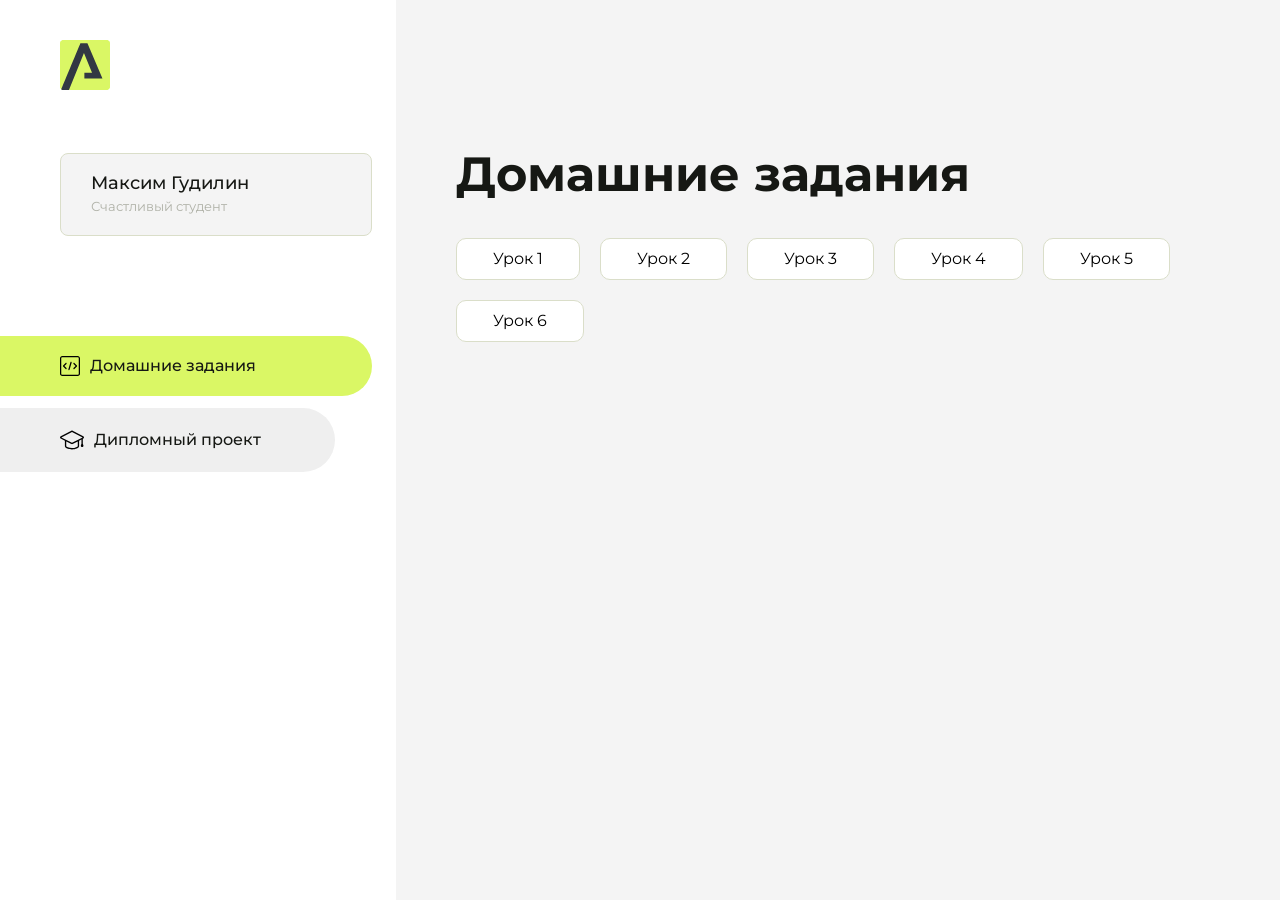
<file: index.html>
<!DOCTYPE html>
<html lang="en">
<head>
    <meta charset="UTF-8">
    <meta name="viewport" content="width=device-width, initial-scale=1.0">
    <title>Домашняя работа</title>
    <link rel="shortcut icon" href="src/logo.ico" type="image/x-icon">
    <link rel="preconnect" href="https://fonts.googleapis.com">
    <link rel="preconnect" href="https://fonts.gstatic.com" crossorigin>
    <link href="https://fonts.googleapis.com/css2?family=Montserrat:wght@400;500;700&family=Rubik:wght@500&display=swap"
          rel="stylesheet">
    <link rel="stylesheet" href="src/style.css">
</head>
<body id="body">
<div class="overlay" id="overlay"></div>
<div class="layout">
    <div class="burger" id="burger">
        <svg viewBox="0 0 24 24" fill="none" xmlns="http://www.w3.org/2000/svg">
            <g id="SVGRepo_bgCarrier" stroke-width="0"></g>
            <g id="SVGRepo_tracerCarrier" stroke-linecap="round" stroke-linejoin="round"></g>
            <g id="SVGRepo_iconCarrier">
                <path d="M4 18L20 18" stroke="#DAF765" stroke-width="2" stroke-linecap="round"></path>
                <path d="M4 12L20 12" stroke="#DAF765" stroke-width="2" stroke-linecap="round"></path>
                <path d="M4 6L20 6" stroke="#DAF765" stroke-width="2" stroke-linecap="round"></path>
            </g>
        </svg>
    </div>
    <aside class="sidebar" id="sidebar">
        <div class="sidebar__inner">
            <div class="logo">
                <svg width="50" height="50" viewBox="0 0 50 50" fill="none" xmlns="http://www.w3.org/2000/svg">
                    <g clip-path="url(#clip0_513_74730)">
                        <path d="M46.17 -0.257004H3.83C1.57281 -0.257004 -0.257 1.57281 -0.257 3.83V46.17C-0.257 48.4272 1.57281 50.257 3.83 50.257H46.17C48.4272 50.257 50.257 48.4272 50.257 46.17V3.83C50.257 1.57281 48.4272 -0.257004 46.17 -0.257004Z"
                              fill="#DAF765"/>
                        <path d="M24.375 38.4H42.461L27.441 3.1585H20.4355C20.4355 3.1585 6.7895 35.881 1.1945 49.294C2.015 50.0275 3.0945 50.257 3.6945 50.257H8.8445L23.954 13.07L32.0465 32.8285H24.375V38.4Z"
                              fill="#323843"/>
                    </g>
                    <defs>
                        <clipPath id="clip0_513_74730">
                            <rect width="50" height="50" fill="white"/>
                        </clipPath>
                    </defs>
                </svg>
            </div>
            <div class="sidebar__user">
                <div class="sidebar__name">Максим Гудилин</div>
                <div class="sidebar__text">Счастливый студент</div>
            </div>
            <div class="sidebar__tabs">
                <div class="sidebar__item">
                    <button class="sidebar__button active" id="tasks">
                        <svg xmlns="http://www.w3.org/2000/svg" width="20" height="20" viewBox="0 0 20 20" fill="none">
                            <g clip-path="url(#clip0_704_74543)">
                                <path d="M17.7083 20H2.29167C1.0275 20 0 18.9725 0 17.7083V2.29167C0 1.0275 1.0275 0 2.29167 0H17.7083C18.9725 0 20 1.0275 20 2.29167V17.7083C20 18.9725 18.9725 20 17.7083 20ZM2.29167 1.25C1.7175 1.25 1.25 1.7175 1.25 2.29167V17.7083C1.25 18.2825 1.7175 18.75 2.29167 18.75H17.7083C18.2825 18.75 18.75 18.2825 18.75 17.7083V2.29167C18.75 1.7175 18.2825 1.25 17.7083 1.25H2.29167Z"
                                      fill="black"/>
                                <path d="M6.04167 13.125C5.88167 13.125 5.72167 13.0642 5.6 12.9417L3.1 10.4417C2.85583 10.1975 2.85583 9.80167 3.1 9.5575L5.6 7.0575C5.84417 6.81333 6.24 6.81333 6.48417 7.0575C6.72833 7.30167 6.72833 7.6975 6.48417 7.94167L4.42583 10L6.48417 12.0583C6.72833 12.3025 6.72833 12.6983 6.48417 12.9425C6.36167 13.0642 6.20167 13.125 6.04167 13.125Z"
                                      fill="black"/>
                                <path d="M8.95833 14.1667C8.9 14.1667 8.84 14.1583 8.78167 14.1417C8.45083 14.0442 8.26083 13.6967 8.35833 13.3658L10.4417 6.28251C10.5392 5.95084 10.8892 5.76417 11.2175 5.85917C11.5483 5.95667 11.7383 6.30417 11.6408 6.63501L9.5575 13.7183C9.47833 13.9908 9.22833 14.1667 8.95833 14.1667Z"
                                      fill="black"/>
                                <path d="M13.9583 13.125C13.7983 13.125 13.6383 13.0642 13.5167 12.9417C13.2725 12.6975 13.2725 12.3017 13.5167 12.0575L15.575 9.99916L13.5167 7.94083C13.2725 7.69666 13.2725 7.30083 13.5167 7.05666C13.7608 6.81249 14.1567 6.81249 14.4008 7.05666L16.9008 9.55666C17.145 9.80083 17.145 10.1967 16.9008 10.4408L14.4008 12.9408C14.2783 13.0642 14.1183 13.125 13.9583 13.125Z"
                                      fill="black"/>
                            </g>
                            <defs>
                                <clipPath id="clip0_704_74543">
                                    <rect width="20" height="20" fill="white"/>
                                </clipPath>
                            </defs>
                        </svg>
                        <span>Домашние задания</span></button>
                </div>
                <div class="sidebar__item">
                    <button class="sidebar__button" id="diplom">
                        <svg xmlns="http://www.w3.org/2000/svg" width="24" height="24" viewBox="0 0 24 24" fill="none">
                            <g clip-path="url(#clip0_704_74553)">
                                <path d="M23.2628 10.5971C23.7176 10.365 24 9.90375 24 9.39337C24 8.883 23.7176 8.42175 23.2628 8.18962L12.6135 2.75362C12.2291 2.55824 11.7705 2.55787 11.3854 2.75399L0.736875 8.19C0.282375 8.42175 0 8.883 0 9.39337C0 9.90375 0.282375 10.365 0.736875 10.5971L4.89038 12.7177V18.2074C4.89038 19.8154 8.412 21.393 12 21.393C15.5884 21.393 19.1096 19.815 19.1096 18.2074V12.7174L21.4609 11.517V15.8017L20.901 17.2305C20.7409 17.6389 20.7934 18.0994 21.0405 18.4616C21.2876 18.8246 21.6979 19.041 22.1366 19.041C22.5754 19.041 22.9852 18.8246 23.2324 18.462C23.4795 18.099 23.532 17.6385 23.3719 17.2301L22.8124 15.8021V10.827L23.2628 10.5971ZM17.7623 18.1721C17.6198 18.6375 15.3491 20.0419 12 20.0419C8.65088 20.0419 6.38025 18.6375 6.2415 18.2074V12.3037L6.23887 12.3019C6.23812 12.057 6.1065 11.8207 5.87325 11.7019L1.3515 9.39337L12 3.95737L22.6489 9.39337L12 14.8294L5.87325 11.7019C5.54063 11.5331 4.6695 11.6674 4.5 12C4.33012 12.3322 4.55813 12.5479 4.89038 12.7177L11.3857 16.0331C11.5781 16.1314 11.7889 16.1805 12 16.1805C12.2107 16.1805 12.4222 16.1314 12.6146 16.0331L17.7593 13.407L17.7623 18.1721Z"
                                      fill="black"/>
                            </g>
                            <defs>
                                <clipPath id="clip0_704_74553">
                                    <rect width="24" height="24" fill="white"/>
                                </clipPath>
                            </defs>
                        </svg>
                        <span>Дипломный проект</span></button>
                </div>
            </div>
        </div>

    </aside>
    <div class="content">
        <div class="container">
            <div class="content__block" id="tasksBlock">
                <div class="content__title">Домашние задания</div>
                <ul class="content__list">
                    <li class="content__list-item">
                        <a href="Hello aroken ru/index.html">Урок 1</a>
                    </li>
                      <li class="content__list-item">
                        <a href="First practic/index.html">Урок 2</a>
                    </li>
                    <li class="content__list-item">
                        <a href="homework_tables/index.html">Урок 3</a>
                    </li>
                     <li class="content__list-item">
                        <a href="homework-forms/index.html">Урок 4</a>
                    </li>
                      <li class="content__list-item">
                        <a href="Fit-studio/article.html">Урок 5</a>
                    </li>
                     <li class="content__list-item">
                        <a href="homework-flex/index.html">Урок 6</a>
                    </li>
                </ul>
            </div>
            <div class="content__block hidden" id="diplomBlock">
                <div class="content__title">Дипломный проект</div>
                <div class="content__list-diplom">
                    <a href="ПАПКА-С-НОМЕРОМ-УРОКА">Ссылка на ДЗ</a>
                </div>
                <div class="content__decor">
                    <div class="content__decor-text">Давай проверим, чему ты научился!</div>
                    <div class="content__decor-img">
                        <img src="src/decor.png" alt="decor">
                    </div>
                </div>
            </div>
        </div>
    </div>
</div>
<script src="src/index.js"></script>
</body>
</html>
</file>
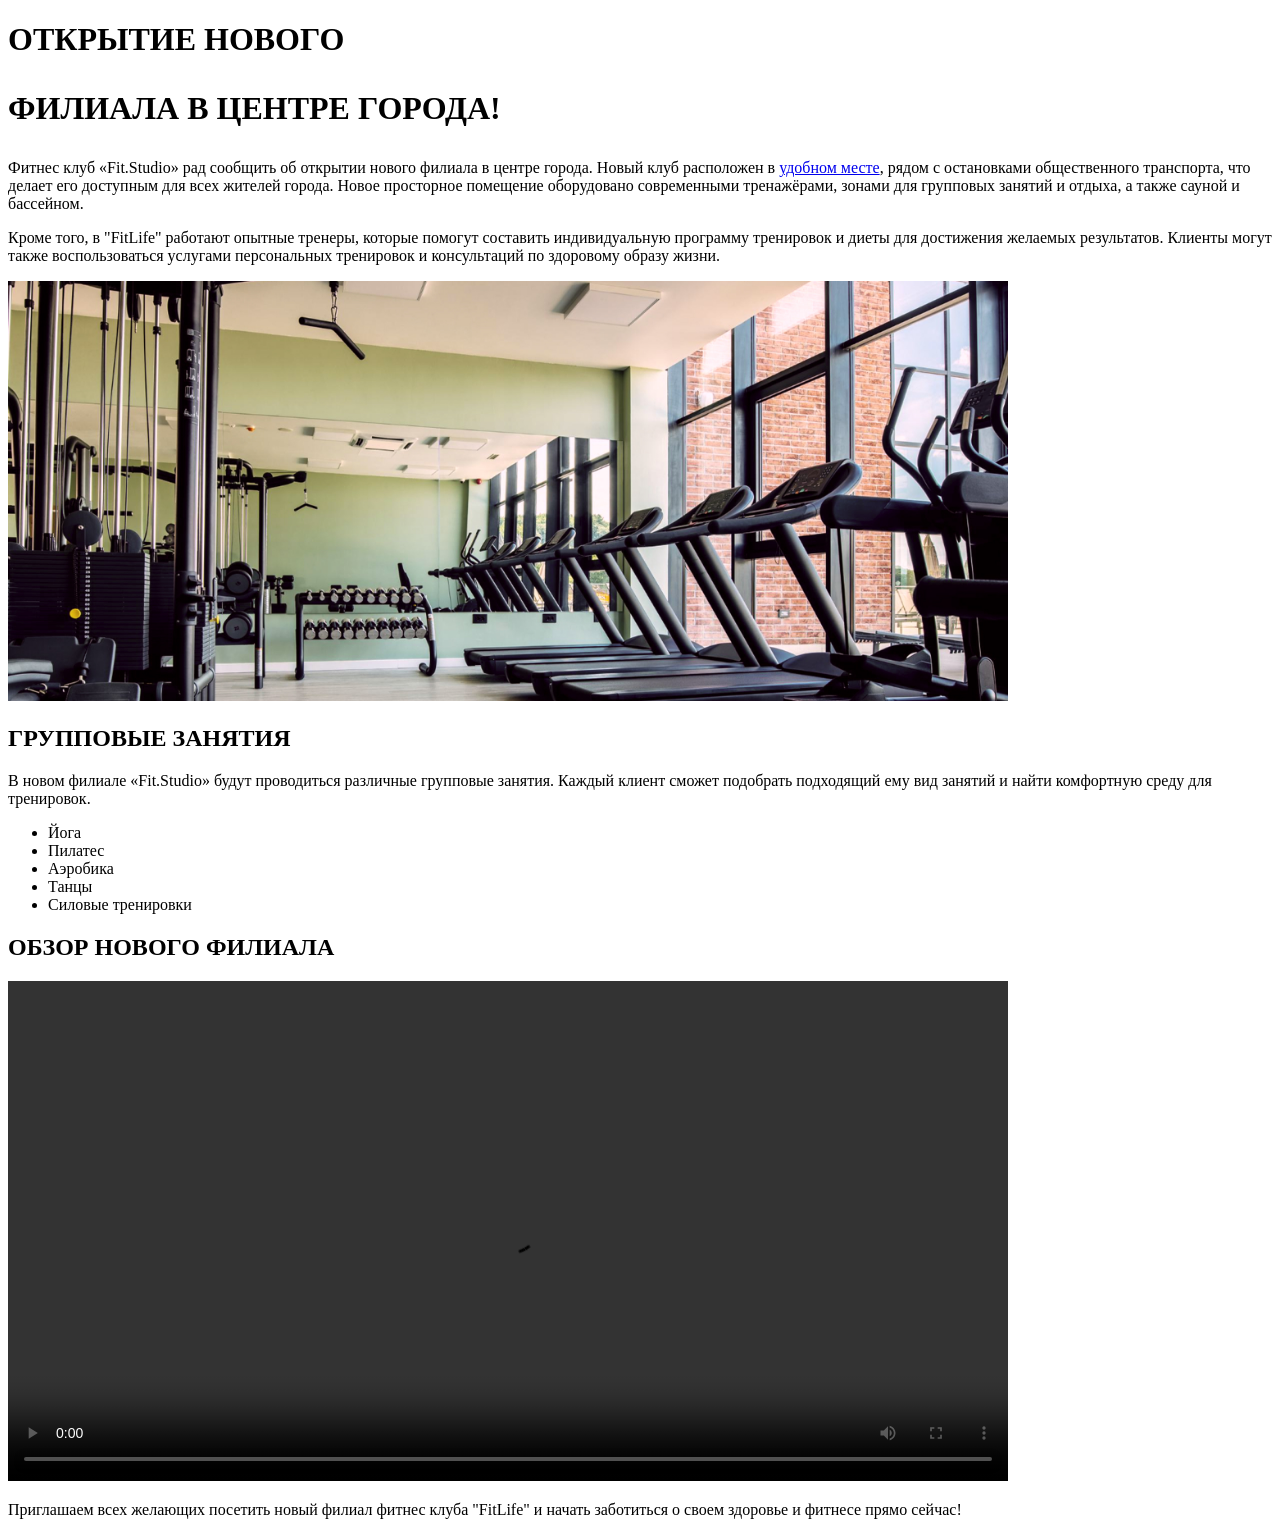
<file: First practic/index.html>
<!doctype html>
<html lang="ru">
  <head>
    <meta charset="UTF-8" />
    <meta name="viewport" content="width=device-width, initial-scale=1.0" />
    <title>Fit.Studio</title>
    <link
      rel="shortcut icon"
      href="./images/favicon.webp"
      type="image/x-icon"
    />
  </head>
  <body>
    <h1>
      ОТКРЫТИЕ НОВОГО
      <p>ФИЛИАЛА В ЦЕНТРЕ ГОРОДА!</p>
    </h1>
    <p>
      Фитнес клуб «Fit.Studio» рад сообщить об открытии нового филиала в центре
      города. Новый клуб расположен в
      <a
        href="https://yandex.ru/maps/org/xfit/1140513262/?ll=34.321524%2C53.262322&z=14"
        >удобном месте</a
      >, рядом с остановками общественного транспорта, что делает его доступным
      для всех жителей города. Новое просторное помещение оборудовано
      современными тренажёрами, зонами для групповых занятий и отдыха, а также
      сауной и бассейном.
    </p>
    <p>
      Кроме того, в "FitLife" работают опытные тренеры, которые помогут
      составить индивидуальную программу тренировок и диеты для достижения
      желаемых результатов. Клиенты могут также воспользоваться услугами
      персональных тренировок и консультаций по здоровому образу жизни.
    </p>

    <p>
      <img
        src="./images/gym-image.jpg"
        alt="Фото внутри тренажёрного зала"
        width="1000"
      />
    </p>
    <h2>ГРУППОВЫЕ ЗАНЯТИЯ</h2>
    <p>
      В новом филиале «Fit.Studio» будут проводиться различные групповые
      занятия. Каждый клиент сможет подобрать подходящий ему вид занятий и найти
      комфортную среду для тренировок.
    </p>
    <ul>
      <li>Йога</li>
      <li>Пилатес</li>
      <li>Аэробика</li>
      <li>Танцы</li>
      <li>Силовые тренировки</li>
    </ul>
    <h2>ОБЗОР НОВОГО ФИЛИАЛА</h2>
    <p><video src="./videos/gym-video.mp4" controls="" width="1000"></video></p>
    <p>
      Приглашаем всех желающих посетить новый филиал фитнес клуба "FitLife" и
      начать заботиться о своем здоровье и фитнесе прямо сейчас!
    </p>
  </body>
</html>
</file>
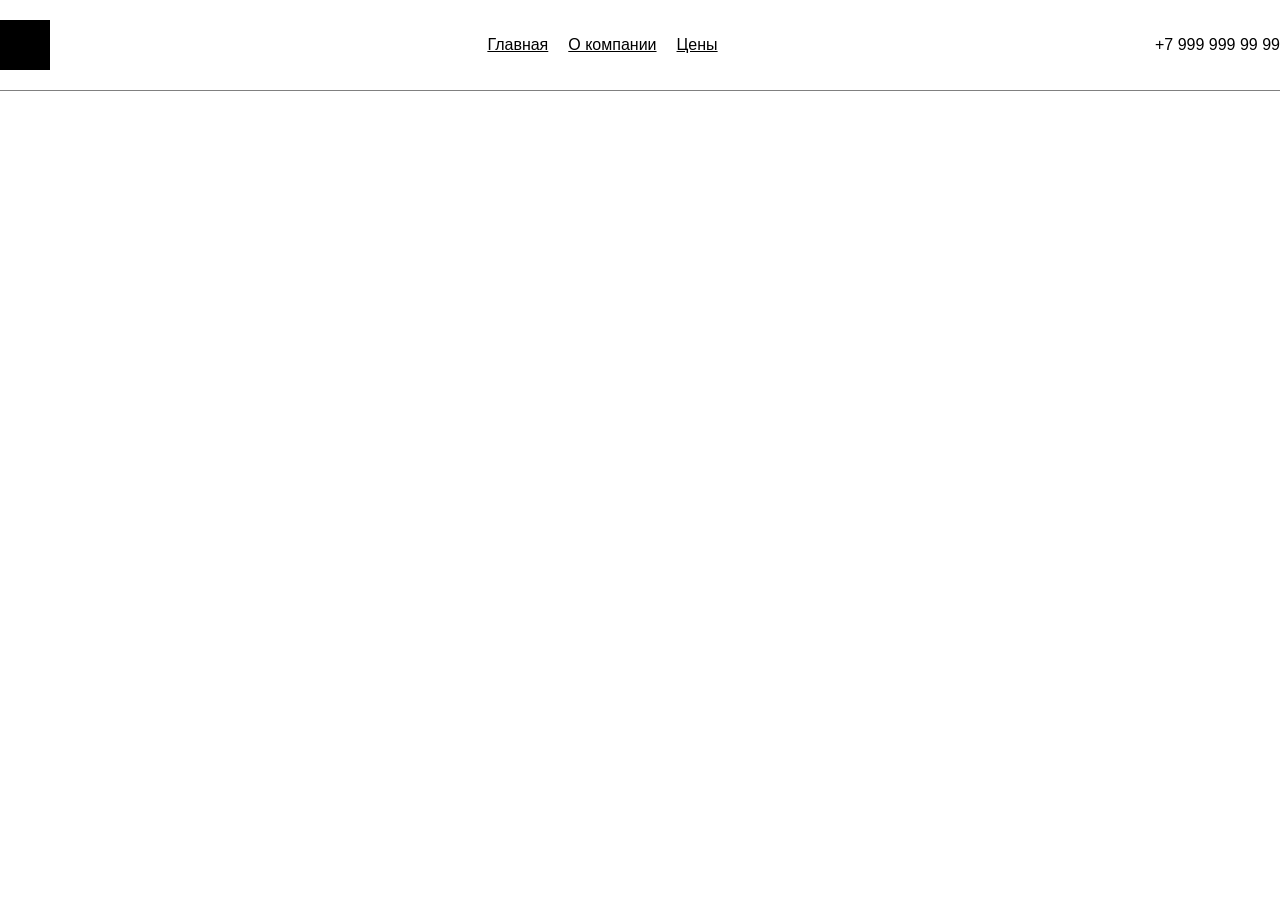
<file: homework-flex/index.html>
<!doctype html>
<html lang="ru">
  <head>
    <meta charset="UTF-8" />
    <meta name="viewport" content="width=device-width, initial-scale=1.0" />
    <title>Flexbox</title>
    <link rel="stylesheet" href="./css/normalize.css" />
    <link rel="stylesheet" href="./css/style.css" />
  </head>
  <body>
    <header class="header">
      <div class="container header-container">
        <a class="logo" href="#"></a>
        <ul>
          <li><a class="alink" href="#">Главная</a></li>
          <li><a class="alink" href="#">О компании</a></li>
          <li><a class="alink" href="#">Цены</a></li>
        </ul>
        <a class="tell alink" href="tel:+7 999 999 99 99">+7 999 999 99 99</a>
      </div>
    </header>
  </body>
</html>
</file>
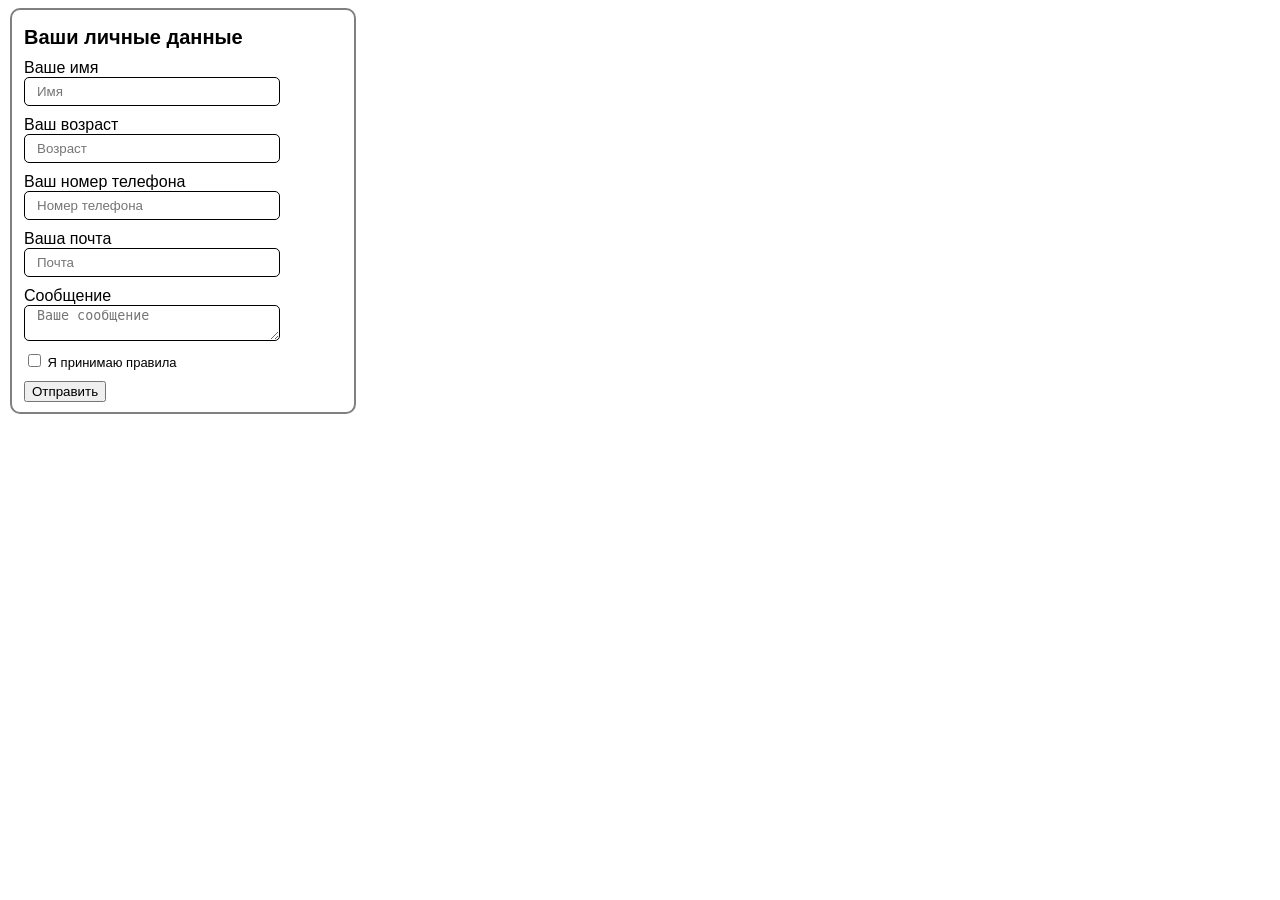
<file: homework-forms/index.html>
<!doctype html>
<html lang="en">
  <head>
    <meta charset="UTF-8" />
    <meta name="viewport" content="width=device-width, initial-scale=1.0" />
    <title>Практика по формам</title>
    <link rel="stylesheet" href="./css/style.css" />
  </head>
  <body>
    <form>
      <fieldset class="fieldset">
        <h2>Ваши личные данные</h2>
        <label
          >Ваше имя<input class="blok" type="text" required placeholder="Имя"
        /></label>
        <label
          >Ваш возраст<input
            class="blok"
            type="number"
            required
            placeholder="Возраст"
        /></label>
        <label
          >Ваш номер телефона<input
            class="blok"
            type="tel"
            required
            placeholder="Номер телефона"
        /></label>
        <label
          >Ваша почта<input
            class="blok"
            type="email"
            required
            placeholder="Почта"
        /></label>
        <label
          >Сообщение
          <textarea
            class="blok"
            required
            placeholder="Ваше сообщение"
          ></textarea>
        </label>
        <label class="checkbox"
          ><input type="checkbox" required /> Я принимаю правила</label
        >
        <button class="button">Отправить</button>
      </fieldset>
    </form>
  </body>
</html>
</file>
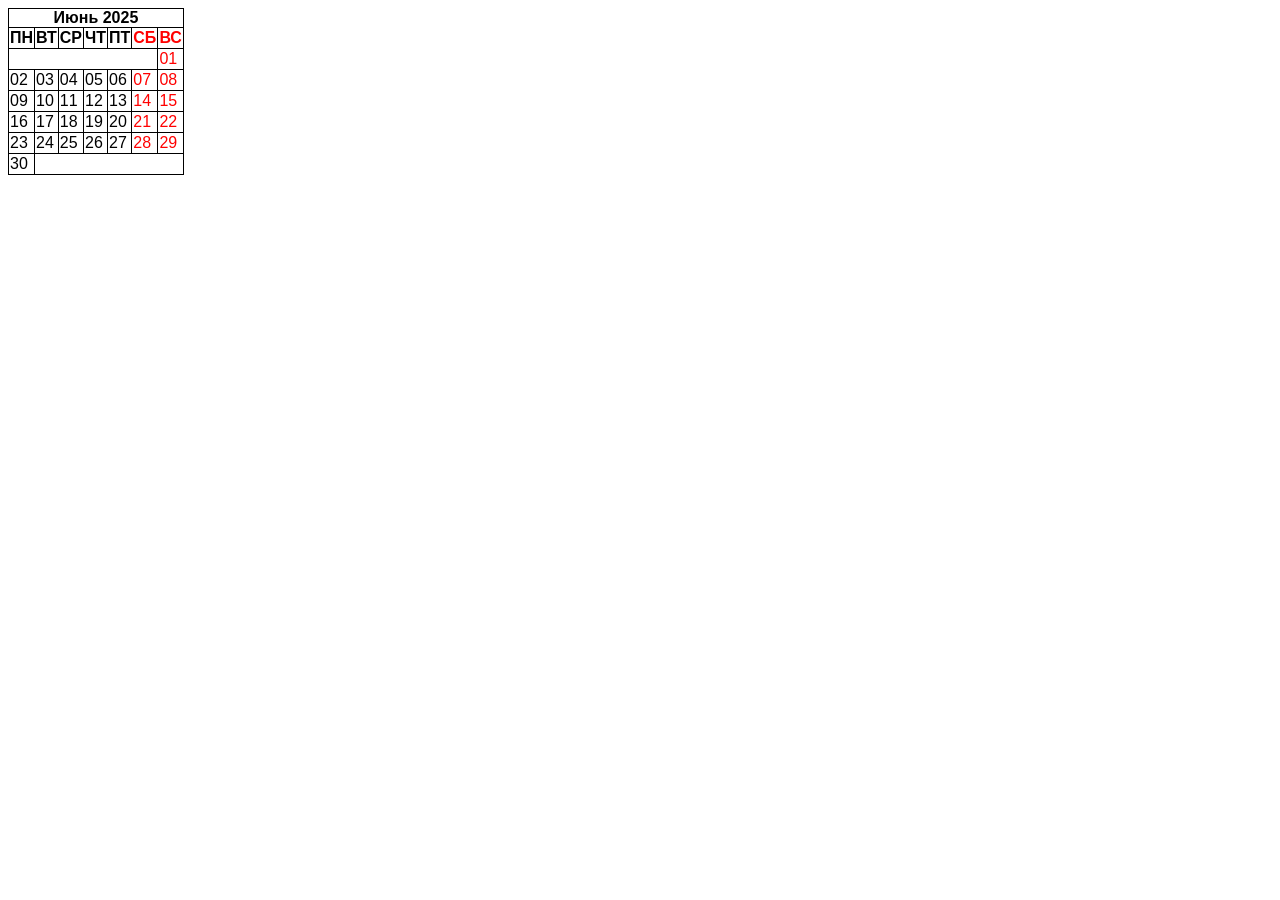
<file: homework_tables/index.html>
<!doctype html>
<html lang="en">
  <head>
    <meta charset="UTF-8" />
    <meta name="viewport" content="width=device-width, initial-scale=1.0" />
    <title>Практика по таблицам</title>
    <link rel="stylesheet" href="./css/style.css" />
  </head>
  <body>
    <table>
      <caption>
        Июнь 2025
      </caption>
      <thead>
        <tr>
          <th>ПН</th>
          <th>ВТ</th>
          <th>СР</th>
          <th>ЧТ</th>
          <th>ПТ</th>
          <th class="color">СБ</th>
          <th class="color">ВС</th>
        </tr>
      </thead>
      <tbody>
        <tr>
          <td colspan="6"></td>
          <td class="color">01</td>
        </tr>
        <tr>
          <td>02</td>
          <td>03</td>
          <td>04</td>
          <td>05</td>
          <td>06</td>
          <td class="color">07</td>
          <td class="color">08</td>
        </tr>
        <tr>
          <td>09</td>
          <td>10</td>
          <td>11</td>
          <td>12</td>
          <td>13</td>
          <td class="color">14</td>
          <td class="color">15</td>
        </tr>
        <tr>
          <td>16</td>
          <td>17</td>
          <td>18</td>
          <td>19</td>
          <td>20</td>
          <td class="color">21</td>
          <td class="color">22</td>
        </tr>
        <tr>
          <td>23</td>
          <td>24</td>
          <td>25</td>
          <td>26</td>
          <td>27</td>
          <td class="color">28</td>
          <td class="color">29</td>
        </tr>
        <tr>
          <td>30</td>
          <td colspan="6"></td>
        </tr>
      </tbody>
    </table>
  </body>
</html>
</file>
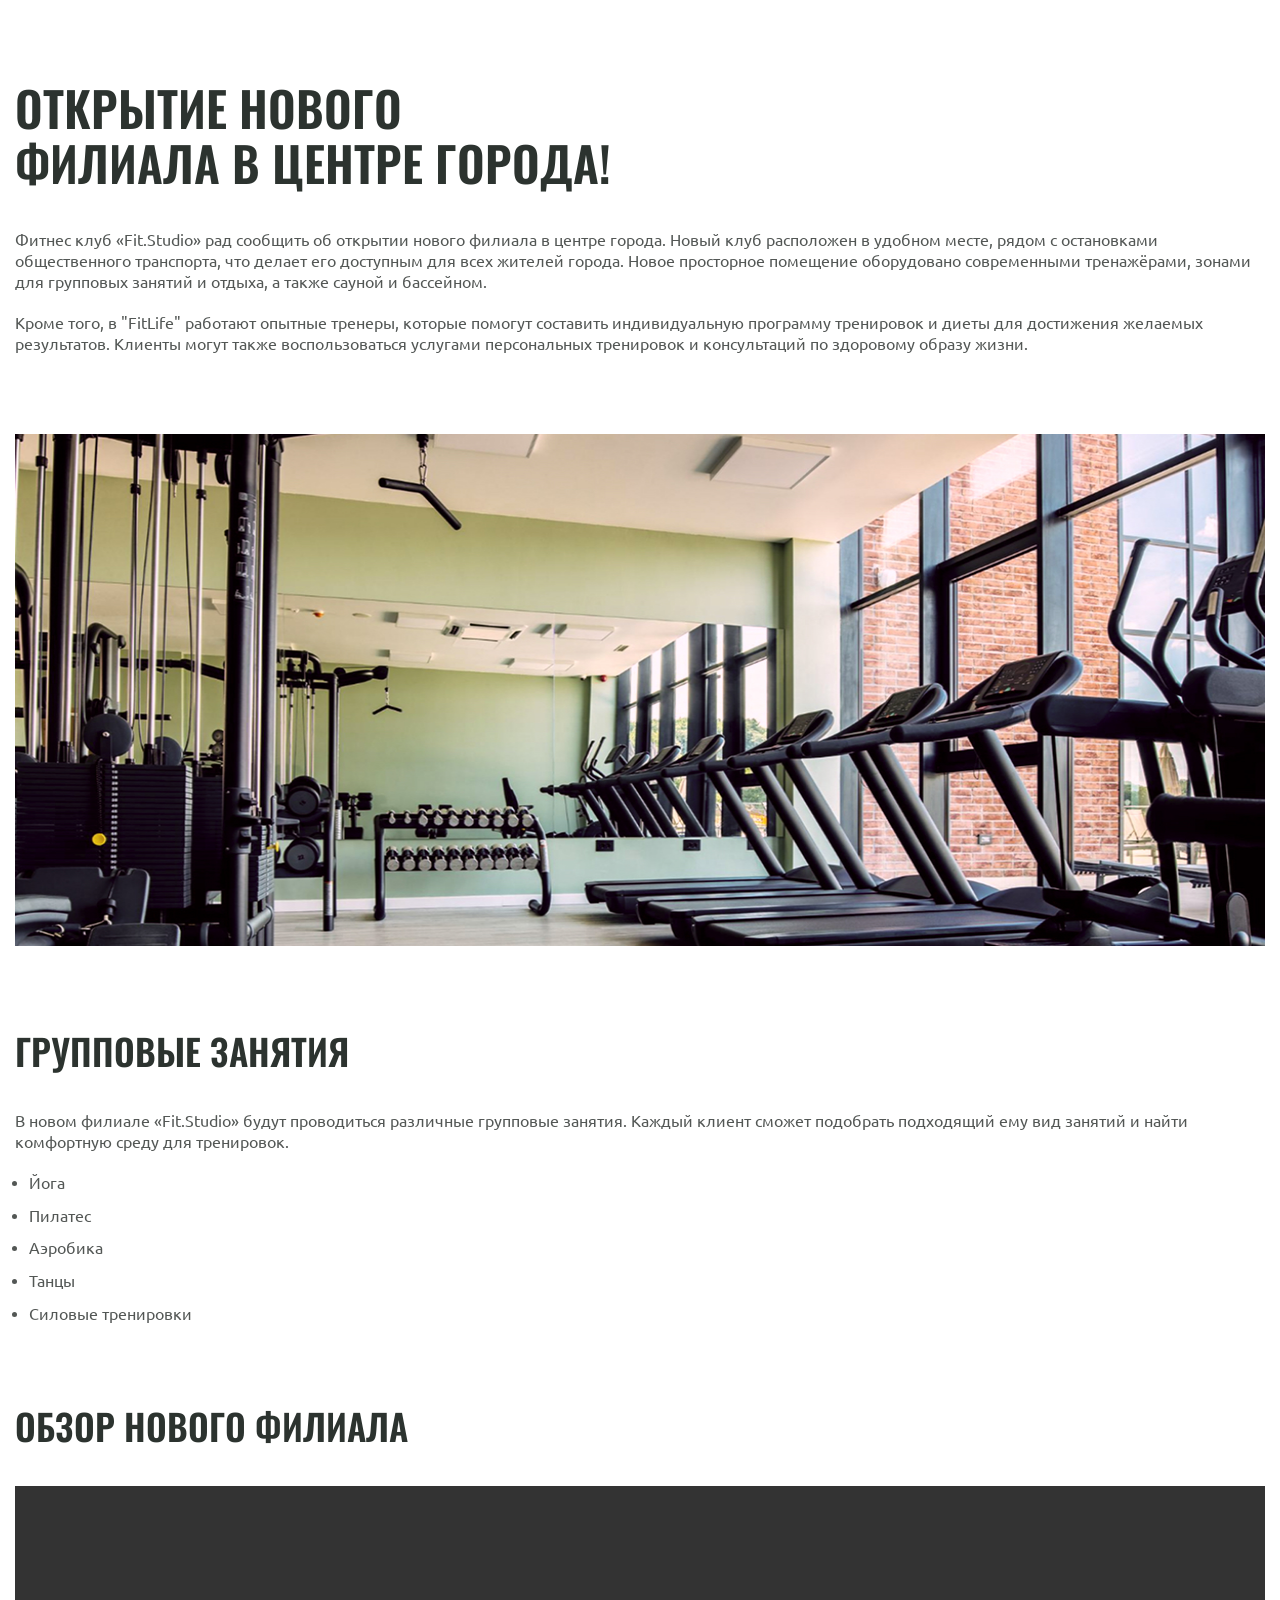
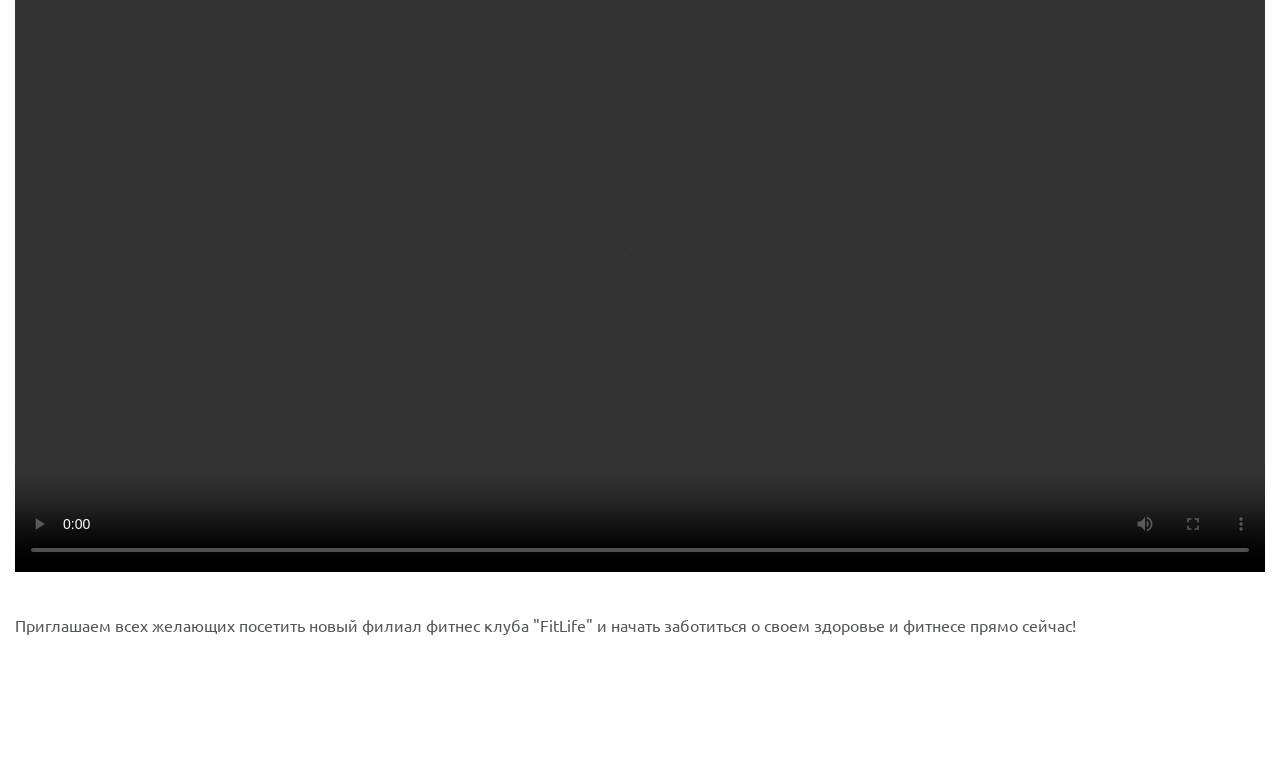
<file: Fit-studio/article.html>
<!doctype html>
<html lang="rus">
  <head>
    <meta charset="UTF-8" />
    <meta name="viewport" content="width=device-width, initial-scale=1.0" />
    <title>Fit studio - открытие нового филиала!</title>
    <link rel="stylesheet" href="./css/normalize.css" />
    <link rel="stylesheet" href="./css/fonts.css" />
    <link rel="stylesheet" href="./css/article.css" />
  </head>
  <body>
    <article class="article">
      <div class="container">
        <h1 class="article-title-large">
          Открытие нового филиала в центре города!
        </h1>
        <p class="article-text">
          Фитнес клуб «Fit.Studio» рад сообщить об открытии нового филиала
          в центре города. Новый клуб расположен в удобном месте, рядом
          с остановками общественного транспорта, что делает его доступным
          для всех жителей города. Новое просторное помещение оборудовано
          современными тренажёрами, зонами для групповых занятий и отдыха,
          а также сауной и бассейном.
        </p>
        <p class="article-text article-mb">
          Кроме того, в "FitLife" работают опытные тренеры, которые помогут
          составить индивидуальную программу тренировок и диеты для достижения
          желаемых результатов. Клиенты могут также воспользоваться услугами
          персональных тренировок и консультаций по здоровому образу жизни.
        </p>
        <img
          class="article-img article-mb"
          src="./images/jim-img.jpg"
          width="1220"
          height="512"
          alt="Тренажерный зал"
        />
        <h2 class="article-title article-title-medium">Групповые занятия</h2>
        <p class="article-text">
          В новом филиале «Fit.Studio» будут проводиться различные групповые
          занятия. Каждый клиент сможет подобрать подходящий ему вид занятий
          и найти комфортную среду для тренировок.
        </p>
        <ul class="article-list article-text article-mb">
          <li class="article-item">Йога</li>
          <li class="article-item">Пилатес</li>
          <li class="article-item">Аэробика</li>
          <li class="article-item">Танцы</li>
          <li class="article-item">Силовые тренировки</li>
        </ul>
        <h2 class="article-title article-title-medium">Обзор нового филиала</h2>
        <video
          class="article-video"
          src="./videos/gym-video.mp4"
          width="1220"
          height="686"
          controls
        ></video>
        <p class="article-text">
          Приглашаем всех желающих посетить новый филиал фитнес клуба "FitLife"
          и начать заботиться о своем здоровье и фитнесе прямо сейчас!
        </p>
      </div>
    </article>
  </body>
</html>
</file>
<file: src/style.css>
*{padding: 0;margin: 0;border: 0;}
*,*:before,*:after{-webkit-box-sizing: border-box;box-sizing: border-box;}
:focus,:active{outline: none;}
a:focus,a:active{outline: none;}
nav,footer,header,aside{display: block;}
html,body{
    height:100%;width:100%;
    font-size:100%;line-height:1;-ms-text-size-adjust:100%;-moz-text-size-adjust:100%;-webkit-text-size-adjust:100%;}
input,button,textarea{font-family:inherit;}
input::-ms-clear{display: none;}
button{cursor: pointer;}
button::-moz-focus-inner{padding:0;border:0;}
a,a:visited{text-decoration: none;}
a:hover{text-decoration: none;}
ul li{list-style: none;}
img{vertical-align: top;}
h1,h2,h3,h4,h5,h6{font-size:inherit;font-weight: inherit;}
a{color:inherit;}



body {
    font-family: "Montserrat",SansSerif;
    color: black;
}

body.overflow {
    overflow: hidden;
}



.layout {
    display: -webkit-box;
    display: -ms-flexbox;
    display: flex;
    min-height: 100vh;
}

.sidebar {
    padding: 40px 24px 40px 0;
    -ms-flex-negative: 0;
    flex-shrink: 0;
    background-color: white;
}



.content {
    -webkit-box-flex: 1;
    -ms-flex-positive: 1;
    flex-grow: 1;
    background-color: #F4F4F4;
}

.container {
    display: -webkit-box;
    display: -ms-flexbox;
    display: flex;
    -webkit-box-orient: vertical;
    -webkit-box-direction: normal;
    -ms-flex-direction: column;
    flex-direction: column;
    -webkit-box-pack: center;
    -ms-flex-pack: center;
    justify-content: center;
    -webkit-box-align: center;
    -ms-flex-align: center;
    align-items: center;
    padding: 150px 60px 80px 60px;
}


.logo {
    margin-left: 60px;
    margin-bottom: 60px;
}

.sidebar__user {
    background-color: #F4F4F4;
    padding: 20px 30px;
    margin-left: 60px;
    margin-bottom: 100px;
    border-radius: 8px;
    border: 1px solid #DADEC9;
}

.sidebar__name {
    color:#161814;
    font-size: 18px;
    font-weight: 500;
    margin-bottom: 6px;
}

.sidebar__text {
    color: #AFB1A7;
    font-size: 13px;
    font-weight: 400;
    line-height: 130%; /* 16.9px */
}

.sidebar__item {
    width: 372px;
}

.sidebar__button {
    display: -webkit-box;
    display: -ms-flexbox;
    display: flex;
    -webkit-box-align: center;
    -ms-flex-align: center;
    align-items: center;
    gap: 10px;
    padding: 20px 60px;
    margin-bottom: 12px;
    border-radius: 0px 100px 100px 0px;
    -webkit-transition: all .5s;
    -o-transition: all .5s;
    transition: all .5s;
    cursor: pointer;
    width: 90%;
    color:#161814;
    font-size: 16px;
    font-weight: 500;
}

.sidebar__button.active , .sidebar__button:hover {
    width: 100%;
    background-color: #DAF765;
}


.content__title {
    color: #161814;
    font-size: 48px;
    font-weight: 700;
    margin-bottom: 40px;
}

.content__list {
    display: -webkit-box;
    display: -ms-flexbox;
    display: flex;
    -webkit-box-align: center;
    -ms-flex-align: center;
    align-items: center;
    -ms-flex-wrap: wrap;
    flex-wrap: wrap;
    gap: 20px;
}



.content__list-item  {
    cursor: pointer;
    padding: 12px 18px;
    background-color: #fff;
    border-radius: 10px;
    border: 1px solid #DADEC9;
    -webkit-transition: all .3s;
    -o-transition: all .3s;
    transition: all .3s;
}

.content__list-item:hover,.content__list-diplom:hover {
    background-color: #AFB1A7;
}

li a {
    padding: 12px 18px;

}


.content__list-diplom {
    -webkit-transition: all .3s;
    -o-transition: all .3s;
    transition: all .3s;
    display: inline-block;
    padding: 12px 18px;
    background-color: #fff;
    border-radius: 10px;
    border: 1px solid #DADEC9;
}

.content__decor {
    display: -webkit-box;
    display: -ms-flexbox;
    display: flex;
    -webkit-box-align: center;
    -ms-flex-align: center;
    align-items: center;
}

.content__decor-text {
    color:#BEDD44;
    font-size: 36px;
    font-weight: 700;
    line-height: 110%; /* 39.6px */
}

.content__block {
    max-width: 1200px;
}

.content__block.hidden {
    display: none;
}

.content__decor-img img{
    width: 100%;
}

.burger {
    display: none;
    padding: 5px;
    position: fixed;
    top: 3%;
    right: 7%;
    width: 40px;
    height: 40px;
    background-color: #161814;
    border-radius: 50%;
    z-index: 10;
    border: 1px solid #DAF765;
}

@media (max-width: 768px) {
    .burger {
        display: block;
    }

    .sidebar {
        -webkit-transition: all .3s;
        -o-transition: all .3s;
        transition: all .3s;
        -webkit-transform: translateX(-100%);
        -ms-transform: translateX(-100%);
        transform: translateX(-100%);
        position: fixed;
        top: 0;
        left: 0;
        bottom: 0;
        z-index: 5;
    }

    .sidebar.show {
        -webkit-transform: translateX(0%);
        -ms-transform: translateX(0%);
        transform: translateX(0%);
    }

    .overlay {
        opacity: 0;
        pointer-events: none;
        -webkit-transition: all .3s;
        -o-transition: all .3s;
        transition: all .3s;
        position: absolute;
        top: 0;
        right: 0;
        left: 0;
        bottom: 0;
        z-index: 3;
        background-color: #000000e0;
    }

    .overlay.show {
        opacity: 1;
        pointer-events: all;
    }

    .container {
        padding: 40px 20px;
        min-height: 100%;
    }

    .content__decor {
        margin-top: 20px;
        -webkit-box-orient: vertical;
        -webkit-box-direction: normal;
        -ms-flex-direction: column;
        flex-direction: column;
    }
}

@media (max-width: 400px) {
    .sidebar__user {
        margin-left: 0;
    }
}
</file>
<file: homework-flex/css/style.css>
html {
  font-family: sans-serif;
}

body {
  box-sizing: border-box;
}

ul {
  list-style: none;
  padding: 0;
  margin: 0;
  display: flex;
  gap: 20px;
}
.alink {
  color: black;
}

.container {
  max-width: 1320px;
  margin: 0 auto;
  padding: 0 15px;
  border-bottom: 1px solid grey;
}
.tell {
  text-decoration: none;
}

.header-container {
  padding: 20px 0;
  display: flex;
  align-items: center;
  justify-content: space-between;
}
.logo {
  width: 50px;
  height: 50px;
  background-color: black;
}
</file>
<file: homework-forms/css/style.css>
body {
  font-family: sans-serif;
}
.blok {
  display: block;
  margin-bottom: 10px;
  width: 250px;
  border: 1px solid black;
  border-radius: 5px;
  min-height: 25px;
}
textarea {
  resize: vertical;
  max-height: 100px;
  min-height: 30px;
  width: 170px;
}
form {
  width: 350px;
}
button {
  cursor: pointer;
}
.fieldset {
  border: 2px solid grey;
  border-radius: 10px;
}
.checkbox {
  font-size: 13px;
}
.button {
  display: block;
  margin-top: 10px;
}
h2 {
  margin: 10px 0px;
  font-size: 20px;
}
input::placeholder {
  padding: 10px;
}
textarea::placeholder {
  padding: 0px 10px;
}
</file>
<file: homework_tables/css/style.css>
table {
  border-collapse: collapse;
  border-spacing: 0;
  font-family: Arial, Helvetica, sans-serif;
}
td,
th,
caption {
  border: 1px solid #000;
}
caption {
  border-bottom: 0;
  font-weight: bold;
}
.color {
  color: #ff0000;
}
</file>
<file: Fit-studio/css/fonts.css>
@font-face {
  font-family: "ubuntu";
  src:
    local("ubuntu"),
    url("../fonts/ubuntu-light.woff2") format("woff2");
  font-weight: 300;
  font-style: normal;
  font-display: swap;
}
@font-face {
  font-family: "ubuntu";
  src:
    local("ubuntu"),
    url("../fonts/ubuntu-regular.woff2") format("woff2");
  font-weight: 400;
  font-style: normal;
  font-display: swap;
}
@font-face {
  font-family: "ubuntu";
  src:
    local("ubuntu"),
    url("../fonts/ubuntu-medium.woff2") format("woff2");
  font-weight: 500;
  font-style: normal;
  font-display: swap;
}
@font-face {
  font-family: "oswald";
  src:
    local("oswald"),
    url("../fonts/oswald-medium.woff2") format("woff2");
  font-weight: 500;
  font-style: normal;
  font-display: swap;
}
@font-face {
  font-family: "oswald";
  src:
    local("oswald"),
    url("../fonts/oswald-semibold.woff2") format("woff2");
  font-weight: 600;
  font-style: normal;
  font-display: swap;
}
</file>
<file: Fit-studio/css/article.css>
html {
  font-family: ubuntu, sans-serif;
  font-weight: 400;
}

body * {
  box-sizing: border-box;
}
.container {
  max-width: 1250px;
  margin: 0 auto;
  padding: 0 auto;
}
h1,
h2,
h3,
h4,
h5,
h6,
p {
  margin: 0;
}
.article {
  padding-top: 80px;
  padding-bottom: 120px;
}
.article-title {
  max-width: 596px;
  margin-bottom: 40px;
  font-family: "Oswald", sans-serif;
  font-weight: 600;
  font-size: 48px;
  line-height: 115%;
  text-transform: uppercase;
  color: #2c332f;
}
.article-text {
  margin-bottom: 20px;
  font-weight: 400;
  font-size: 16px;
  line-height: 130%;
  color: #535755;
}
.article-mb {
  margin-bottom: 80px;
}
.article-img,
.article-video {
  width: 100%;
}
.article-title-large {
  max-width: 596px;
  margin-bottom: 40px;
  font-family: "Oswald", sans-serif;
  font-weight: 600;
  font-size: 48px;
  line-height: 115%;
  text-transform: uppercase;
  color: #2c332f;
}
.article-title-medium {
  font-size: 36px;
}
.article-list {
  margin-top: 0;
  padding-left: 14px;
}
.article-item {
  margin-bottom: 12px;
}
.article-video {
  margin-bottom: 40px;
}
</file>
